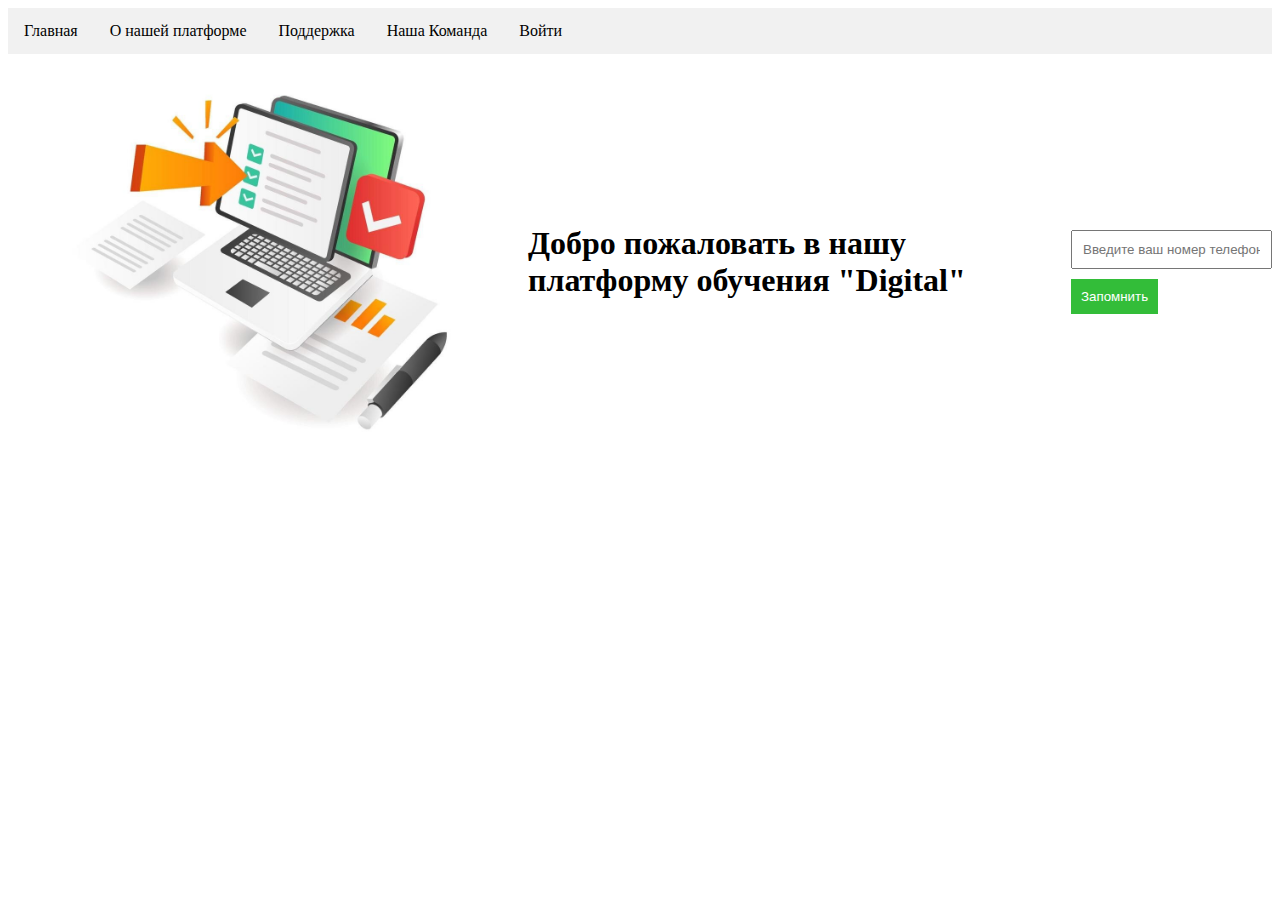
<file: index.html>
<!DOCTYPE html>
<html>
<head>
    <meta charset="UTF-8">
    <title>My clinic - Home page</title>
    <style>
        ul {
            list-style-type: none;
            margin: 0;
            padding: 0;
            overflow: hidden;
            background-color: #f1f1f1;
        }

        li {
            float: left;
        }

        li a {
            display: block;
            color: #000;
            text-align: center;
            padding: 14px 16px;
            text-decoration: none;
        }

        /* Стили для содержимого страницы */
        #content {
            display: flex;
            align-items: center;
        }

        #content img {
            width: 50%;
            max-width: 500px;
        }

        #content h1 {
            margin-left: 20px;
        }

        #content input[type="tel"] {
            margin-top: 20px;
            padding: 10px;
        }

        #content input[type="submit"] {
            margin-top: 10px;
            padding: 10px;
            background-color: #33bd39;
            color: #ffffff;
            border: none;
            cursor: pointer;
        }
    </style>
</head>
<body>
<!-- Меню сайта -->
<ul>
    <li><a href="index.html">Главная</a></li>
    <li><a href="about.html">О нашей платформе</a></li>
    <li><a href="support.html">Поддержка</a></li>
    <li><a href="employees.html">Наша Команда</a></li>
    <li><a href="vhod.html">Войти</a></li>
</ul>

<!-- Содержимое главной страницы -->
<div id="content">
    <img src="indexpage.jpeg" alt="Наше фото">
    <h1>Добро пожаловать в нашу платформу обучения "Digital"</h1>
    <form>
        <input type="tel" placeholder="Введите ваш номер телефона для связи" required>
        <input type="submit" value="Запомнить">
    </form>
</div>
</body>
</html>
</file>
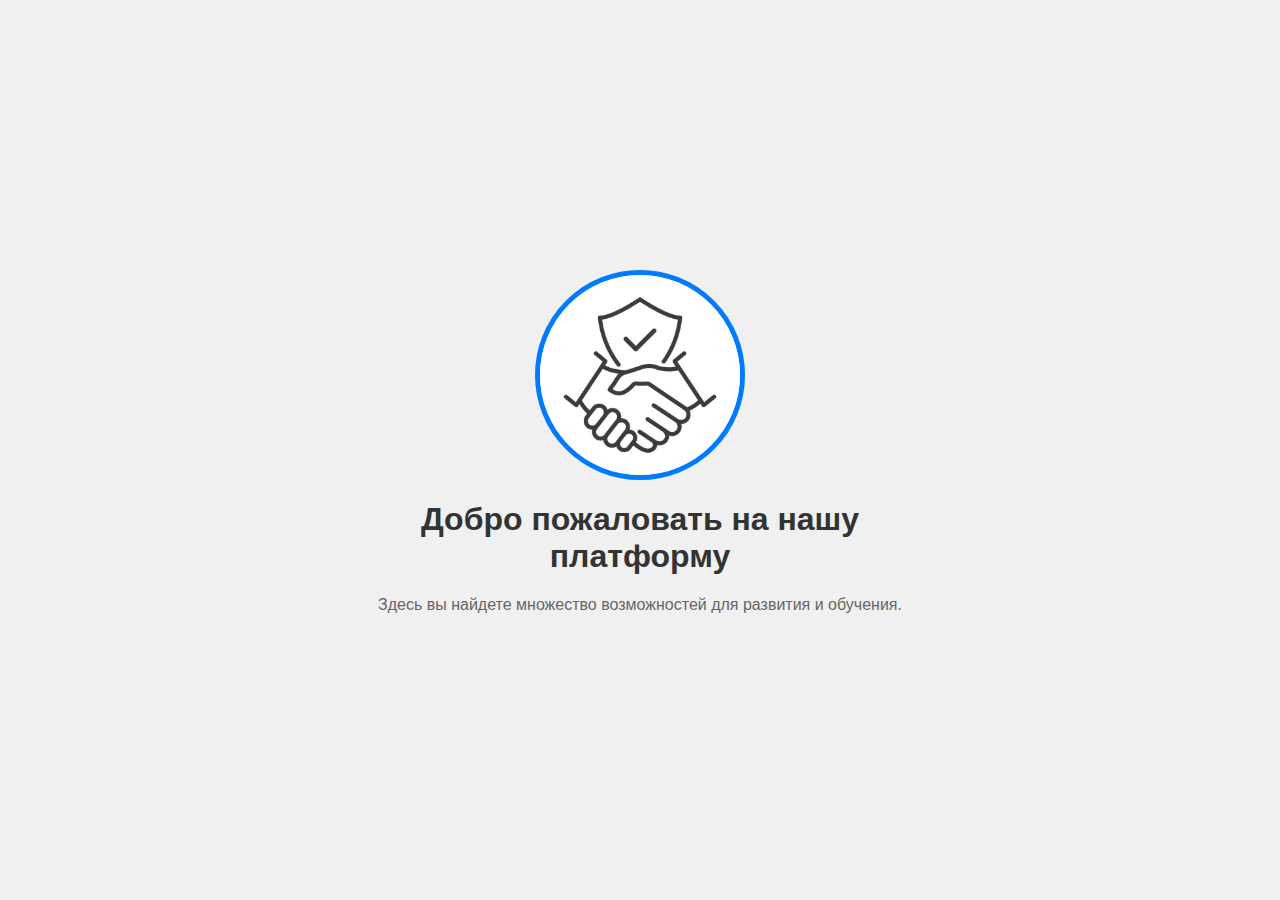
<file: about.html>
<!DOCTYPE html>
<html lang="en">
<head>
    <meta charset="UTF-8">
    <meta name="viewport" content="width=device-width, initial-scale=1.0">
    <title>Платформа</title>
    <link rel="stylesheet" href="stylesabout.css">
</head>
<body>
<div class="container">
    <div class="circle">
        <img src="aboutpage.jpg" alt="Платформа">
    </div>
    <div class="text">
        <h1>Добро пожаловать на нашу платформу</h1>
        <p>Здесь вы найдете множество возможностей для развития и обучения.</p>
    </div>
</div>
</body>
</html>
</file>
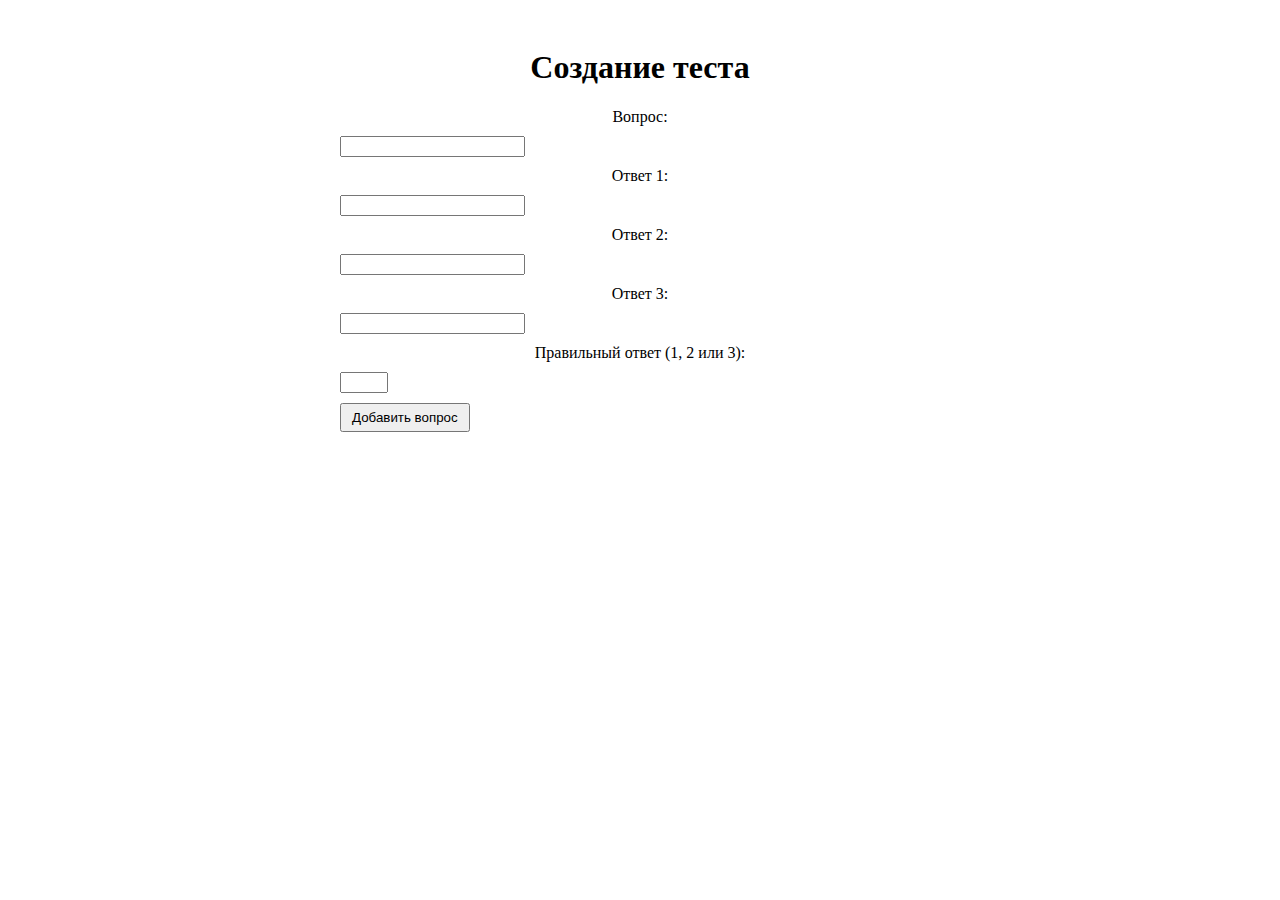
<file: create.html>
<!DOCTYPE html>
<html lang="en">
<head>
<meta charset="UTF-8">
<meta name="viewport" content="width=device-width, initial-scale=1.0">
<title>Создание теста</title>
<link rel="stylesheet" href="stylest.css">
</head>
<body>
<div class="container">
    <h1>Создание теста</h1>
    <form id="testForm">
        <label for="question">Вопрос:</label>
        <input type="text" id="question" required>
        <label for="answer1">Ответ 1:</label>
        <input type="text" id="answer1" required>
        <label for="answer2">Ответ 2:</label>
        <input type="text" id="answer2" required>
        <label for="answer3">Ответ 3:</label>
        <input type="text" id="answer3" required>
        <label for="correctAnswer">Правильный ответ (1, 2 или 3):</label>
        <input type="number" id="correctAnswer" min="1" max="3" required>
        <button type="submit">Добавить вопрос</button>
    </form>
    <div id="questions"></div>
</div>
<script src="script.js"></script>
</body>
</html>
</file>
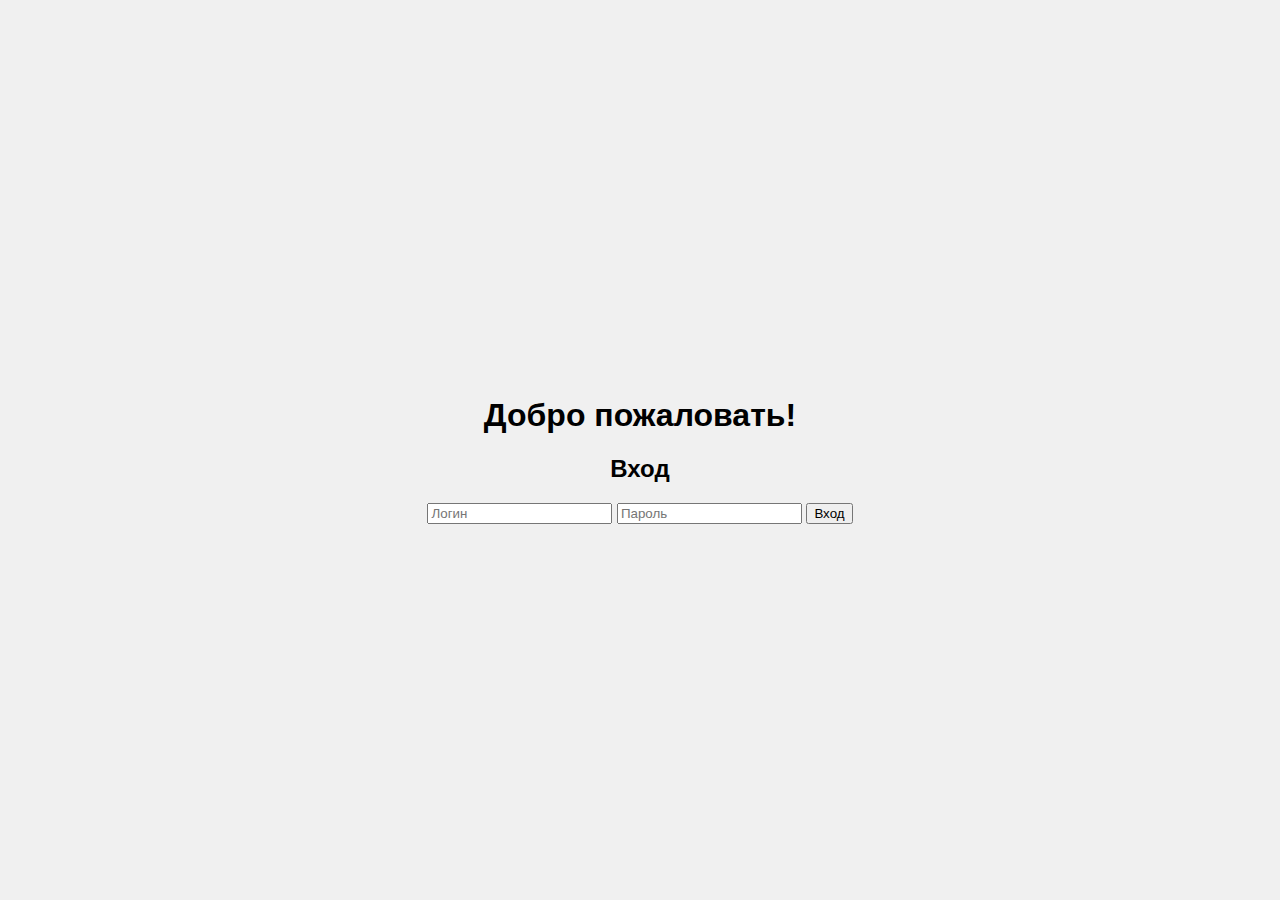
<file: login.html>
<!DOCTYPE html>
<html lang="en">
<head>
    <meta charset="UTF-8">
    <meta name="viewport" content="width=device-width, initial-scale=1.0">
    <title>Регистрация и вход</title>
    <link rel="stylesheet" href="styles.css">
</head>
<body>
<div class="container">
    <h1>Добро пожаловать!</h1>
    <div class="forms">
        <form action="indextest.html" method="POST" id="loginForm">
            <h2>Вход</h2>
            <input type="text" name="login" placeholder="Логин" required>
            <input type="password" name="password" placeholder="Пароль" required>
            <button onclick="location.href='indextest.html'">Вход</button>
        </form>
    </div>
</div>
</body>
</html>
</file>
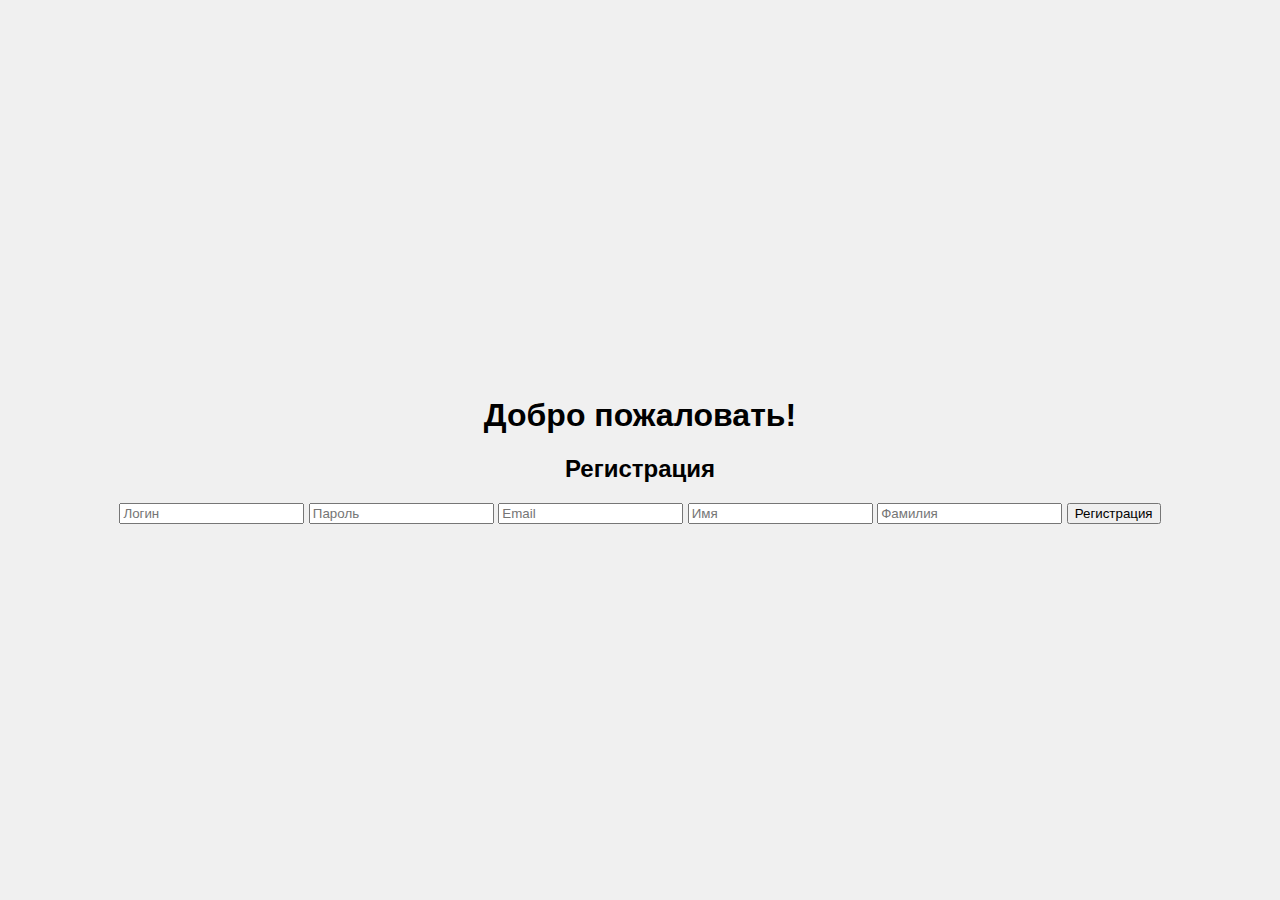
<file: registration.html>
<!DOCTYPE html>
<html lang="en">
<head>
    <meta charset="UTF-8">
    <meta name="viewport" content="width=device-width, initial-scale=1.0">
    <title>Регистрация и вход</title>
    <link rel="stylesheet" href="styles.css">
</head>
<body>
<div class="container">
    <h1>Добро пожаловать!</h1>
    <div class="forms">
        <form action="indextest.html" method="POST" id="registrationForm">
            <h2>Регистрация</h2>
            <input type="text" name="login" placeholder="Логин" required>
            <input type="password" name="password" placeholder="Пароль" required>
            <input type="email" name="email" placeholder="Email" required>
            <input type="text" name="firstName" placeholder="Имя" required>
            <input type="text" name="lastName" placeholder="Фамилия" required>
            <button onclick="location.href='indextest.html'">Регистрация</button>
        </form>
    </div>
</div>
</body>
</html>
</file>
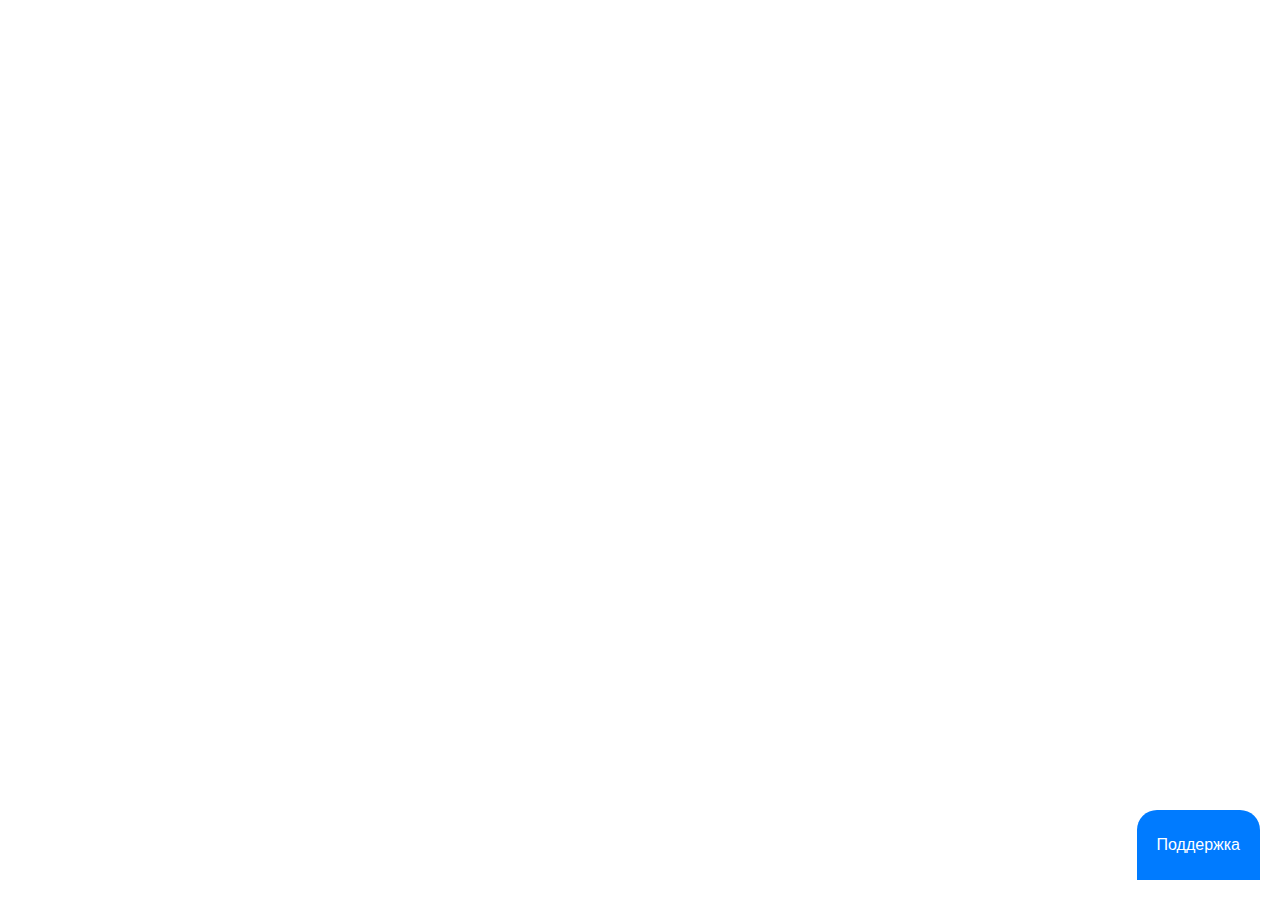
<file: support.html>
<!DOCTYPE html>
<html lang="en">
<head>
    <meta charset="UTF-8">
    <meta name="viewport" content="width=device-width, initial-scale=1.0">
    <title>Support</title>
    <link rel="stylesheet" href="stylessup.css">
</head>
<body>
<div class="support-button" onclick="toggleSupportWindow()">
    <p>Поддержка</p>
</div>
<div class="support-window" id="supportWindow">
    <div class="close-button" onclick="toggleSupportWindow()">X</div>
    <h2>Напишите нам</h2>
    <form action="submit_support_message.php" method="POST">
        <textarea name="message" placeholder="Введите ваше сообщение" required></textarea>
        <button type="submit">Отправить</button>
    </form>
</div>

<script>
    function toggleSupportWindow() {
        var supportWindow = document.getElementById("supportWindow");
        supportWindow.classList.toggle("show");
    }
</script>
</body>
</html>
</file>
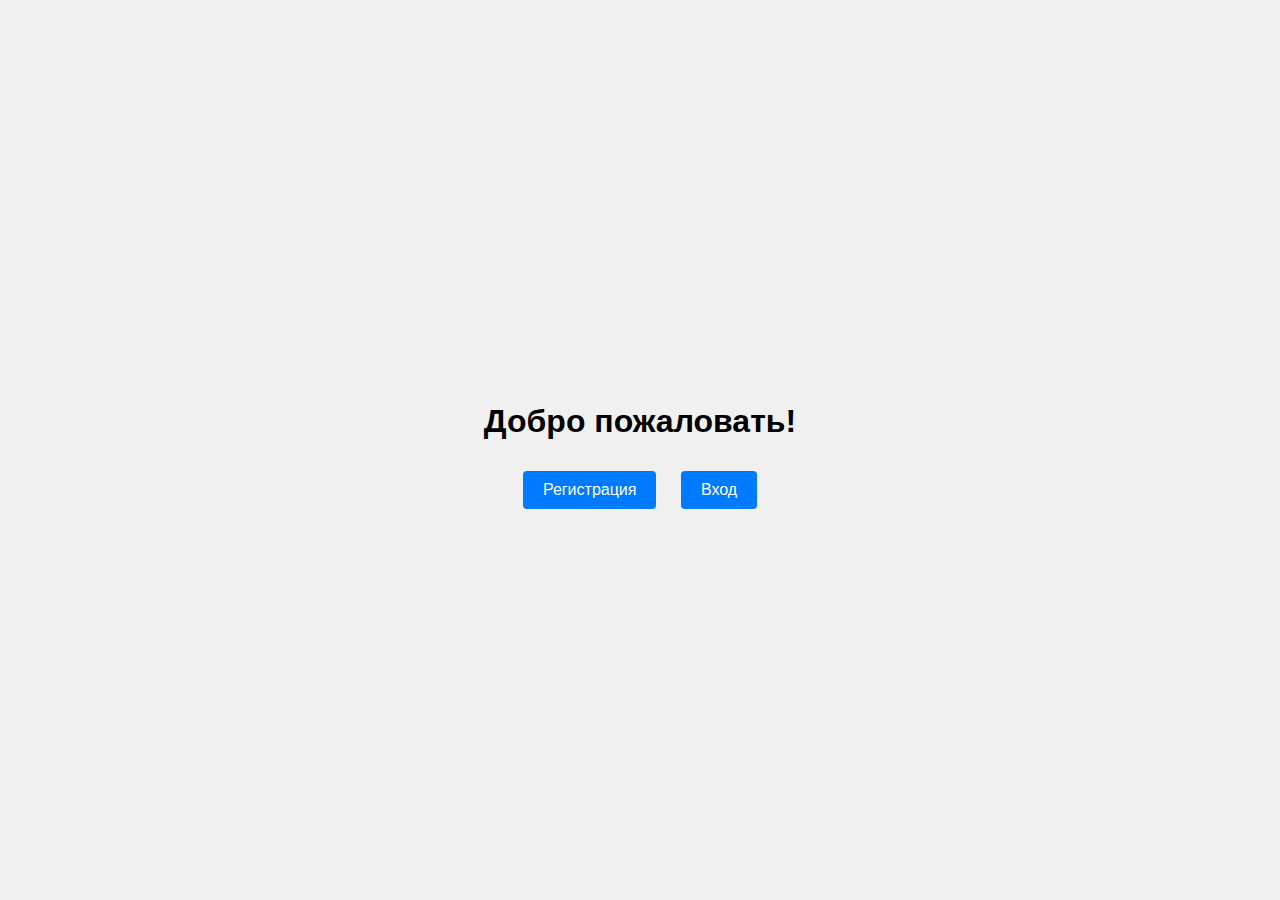
<file: vhod.html>
<!DOCTYPE html>
<html lang="en">
<head>
    <meta charset="UTF-8">
    <meta name="viewport" content="width=device-width, initial-scale=1.0">
    <title>Сайт с регистрацией и входом</title>
    <link rel="stylesheet" href="styles.css">
</head>
<body>
<div class="container">
    <h1>Добро пожаловать!</h1>
    <div class="buttons">
        <button onclick="location.href='registration.html'">Регистрация</button>
        <button onclick="location.href='login.html'">Вход</button>
    </div>
</div>
</body>
</html>
</file>
<file: stylesabout.css>
body {
    font-family: Arial, sans-serif;
    margin: 0;
    padding: 0;
    display: flex;
    justify-content: center;
    align-items: center;
    height: 100vh;
    background-color: #f0f0f0;
}

.container {
    text-align: center;
}

.circle {
    border: 5px solid #007bff;
    border-radius: 50%;
    width: 200px;
    height: 200px;
    overflow: hidden;
    margin: 0 auto 20px;
}

.circle img {
    width: 100%;
    height: 100%;
    object-fit: cover;
}

.text {
    max-width: 600px;
    margin: 0 auto;
}

h1 {
    color: #333;
}

p {
    color: #666;
}
</file>
<file: stylest.css>
.container {
    max-width: 600px;
    margin: 0 auto;
    padding: 20px;
    text-align: center;
}

input, label, button {
    display: block;
    margin-bottom: 10px;
}

button {
    padding: 5px 10px;
}
</file>
<file: styles.css>
body {
    font-family: Arial, sans-serif;
    margin: 0;
    padding: 0;
    display: flex;
    justify-content: center;
    align-items: center;
    height: 100vh;
    background-color: #f0f0f0;
}

.container {
    text-align: center;
}

.buttons button {
    padding: 10px 20px;
    margin: 10px;
    font-size: 16px;
    cursor: pointer;
    border: none;
    border-radius: 4px;
    background-color: #007bff;
    color: #fff;
    transition: background-color 0.3s ease;
}

.buttons button:hover {
    background-color: #0056b3;
}
</file>
<file: stylessup.css>
body {
    font-family: Arial, sans-serif;
    margin: 0;
    padding: 0;
}

.support-button {
    position: fixed;
    bottom: 20px;
    right: 20px;
    background-color: #007bff;
    color: #fff;
    padding: 10px 20px;
    border-radius: 20px 20px 0 0;
    cursor: pointer;
}

.support-window {
    position: fixed;
    bottom: 0;
    right: 0;
    background-color: #fff;
    width: 300px;
    border: 1px solid #ccc;
    border-radius: 10px 10px 0 0;
    padding: 20px;
    display: none;
}

.close-button {
    position: absolute;
    top: 10px;
    right: 10px;
    cursor: pointer;
}

.support-window h2 {
    margin-top: 0;
}

.support-window textarea {
    width: 100%;
    height: 100px;
    margin-bottom: 10px;
}

.support-window button {
    background-color: #007bff;
    color: #fff;
    padding: 10px 20px;
    border: none;
    border-radius: 5px;
    cursor: pointer;
}

.support-window button:hover {
    background-color: #0056b3;
}

.show {
    display: block;
}
</file>
